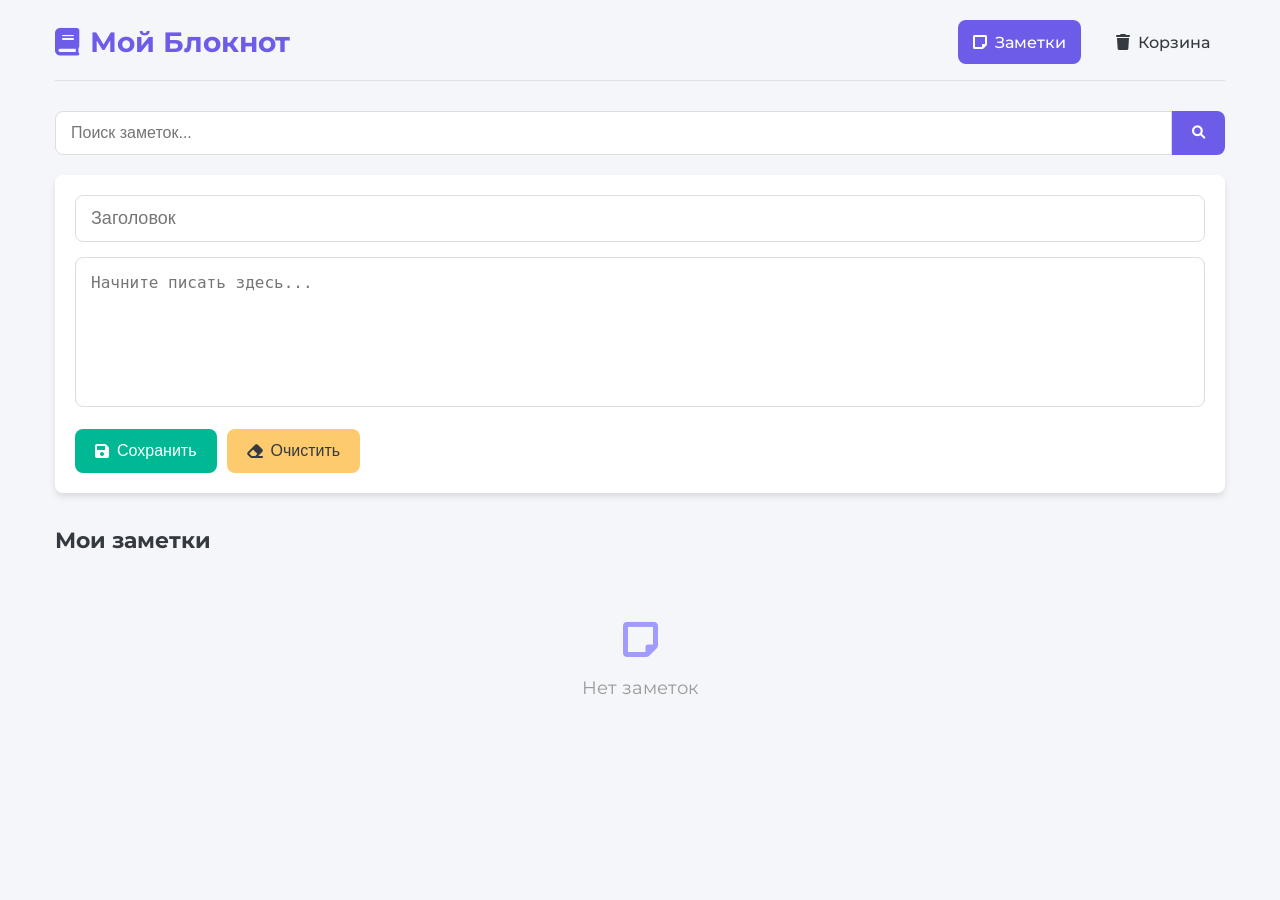
<file: index.html>
<!DOCTYPE html>
<html lang="ru">
<head>
    <meta charset="UTF-8">
    <meta name="viewport" content="width=device-width, initial-scale=1.0, maximum-scale=1.0, user-scalable=no">
    <title>Мой Блокнот</title>
    <link href="https://fonts.googleapis.com/css2?family=Montserrat:wght@400;500;600&display=swap" rel="stylesheet">
    <link rel="stylesheet" href="https://cdnjs.cloudflare.com/ajax/libs/font-awesome/6.0.0-beta3/css/all.min.css">
    <link rel="stylesheet" href="style.css">
</head>
<body>
    <div class="container">
        <header>
            <h1><i class="fas fa-book"></i> Мой Блокнот</h1>
            <nav>
                <a href="#" class="active" id="notes-tab"><i class="fas fa-sticky-note"></i> Заметки</a>
                <a href="trash.html" id="trash-tab"><i class="fas fa-trash"></i> Корзина</a>
            </nav>
        </header>

        <div class="search-bar">
            <input type="text" id="search-input" placeholder="Поиск заметок..." autocapitalize="off">
            <button id="search-btn"><i class="fas fa-search"></i></button>
        </div>

        <div class="note-editor">
            <input type="text" id="note-title" placeholder="Заголовок" autocapitalize="sentences">
            <textarea id="note-content" placeholder="Начните писать здесь..." autocapitalize="sentences"></textarea>
            <div class="editor-actions">
                <button id="save-note"><i class="fas fa-save"></i> Сохранить</button>
                <button id="clear-note"><i class="fas fa-eraser"></i> Очистить</button>
            </div>
        </div>

        <div class="notes-container">
            <h2>Мои заметки</h2>
            <div id="notes-list" class="notes-grid">
                <!-- Заметки будут загружаться здесь -->
            </div>
        </div>
    </div>

    <script src="app.js"></script>
</body>
</html>
</file>
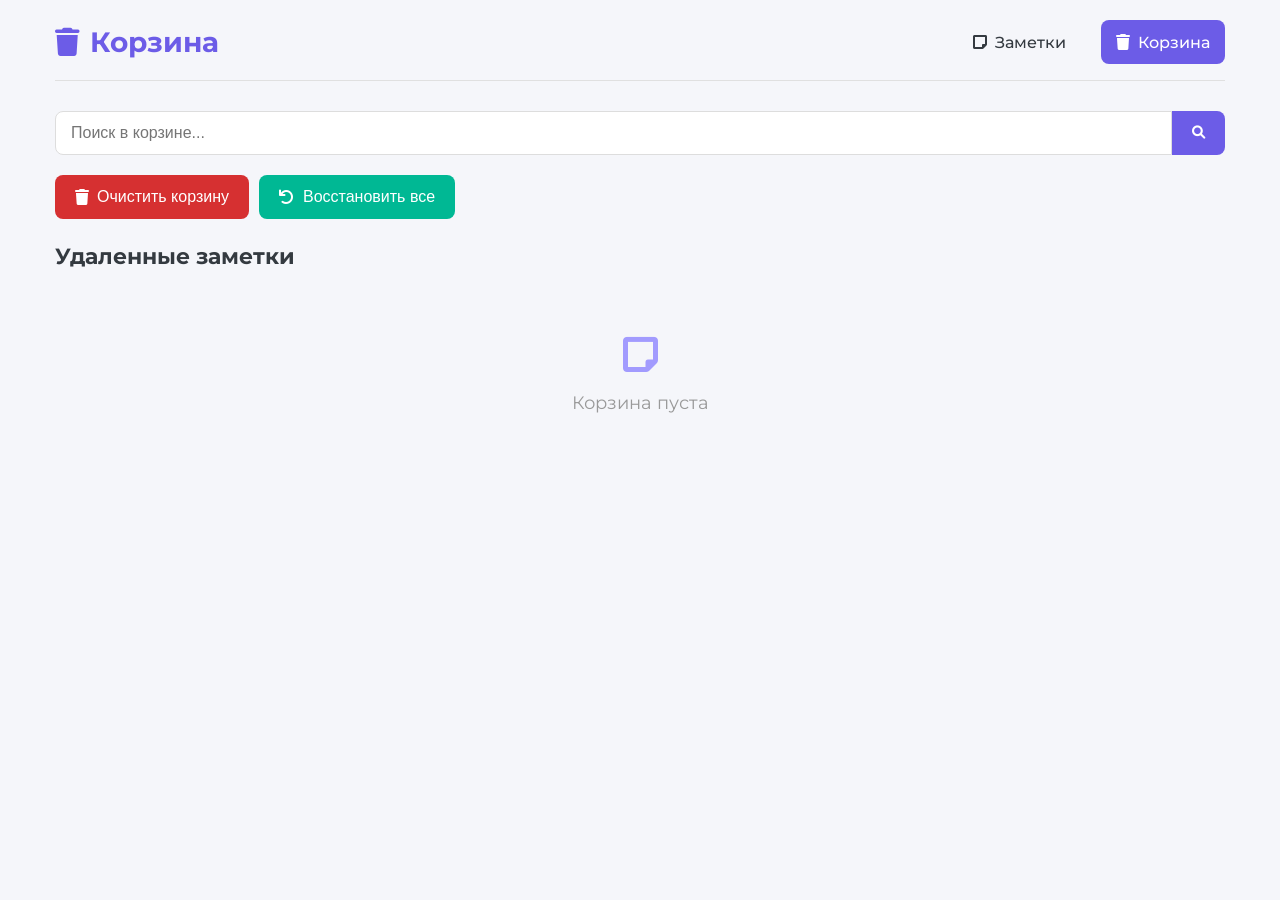
<file: trash.html>
<!DOCTYPE html>
<html lang="ru">
<head>
    <meta charset="UTF-8">
    <meta name="viewport" content="width=device-width, initial-scale=1.0, maximum-scale=1.0, user-scalable=no">
    <title>Корзина - Мой Блокнот</title>
    <link href="https://fonts.googleapis.com/css2?family=Montserrat:wght@400;500;600&display=swap" rel="stylesheet">
    <link rel="stylesheet" href="https://cdnjs.cloudflare.com/ajax/libs/font-awesome/6.0.0-beta3/css/all.min.css">
    <link rel="stylesheet" href="style.css">
</head>
<body>
    <div class="container">
        <header>
            <h1><i class="fas fa-trash"></i> Корзина</h1>
            <nav>
                <a href="index.html" id="notes-tab"><i class="fas fa-sticky-note"></i> Заметки</a>
                <a href="#" class="active" id="trash-tab"><i class="fas fa-trash"></i> Корзина</a>
            </nav>
        </header>

        <div class="search-bar">
            <input type="text" id="search-trash-input" placeholder="Поиск в корзине..." autocapitalize="off">
            <button id="search-trash-btn"><i class="fas fa-search"></i></button>
        </div>

        <div class="trash-actions">
            <button id="empty-trash"><i class="fas fa-trash"></i> Очистить корзину</button>
            <button id="restore-all"><i class="fas fa-undo"></i> Восстановить все</button>
        </div>

        <div class="notes-container">
            <h2>Удаленные заметки</h2>
            <div id="trash-list" class="notes-grid">
                <!-- Удаленные заметки будут загружаться здесь -->
            </div>
        </div>
    </div>

    <script src="app.js"></script>
</body>
</html>
</file>
<file: style.css>
:root {
    --primary-color: #6c5ce7;
    --secondary-color: #a29bfe;
    --accent-color: #fd79a8;
    --light-color: #f8f9fa;
    --dark-color: #343a40;
    --success-color: #00b894;
    --danger-color: #d63031;
    --warning-color: #fdcb6e;
    --border-radius: 8px;
    --box-shadow: 0 4px 6px rgba(0, 0, 0, 0.1);
    --hover-transition: 0.3s;
}

* {
    margin: 0;
    padding: 0;
    box-sizing: border-box;
}

body {
    font-family: 'Montserrat', sans-serif;
    background-color: #f5f6fa;
    color: var(--dark-color);
    line-height: 1.6;
    -webkit-text-size-adjust: 100%;
}

.container {
    max-width: 1200px;
    margin: 0 auto;
    padding: 20px;
}

header {
    display: flex;
    justify-content: space-between;
    align-items: center;
    margin-bottom: 30px;
    padding-bottom: 15px;
    border-bottom: 1px solid #e0e0e0;
}

header h1 {
    color: var(--primary-color);
    font-size: 28px;
    display: flex;
    align-items: center;
    gap: 10px;
}

nav {
    display: flex;
    gap: 20px;
}

nav a {
    text-decoration: none;
    color: var(--dark-color);
    font-weight: 500;
    padding: 8px 15px;
    border-radius: var(--border-radius);
    transition: all var(--hover-transition) ease;
    display: flex;
    align-items: center;
    gap: 8px;
    min-height: 44px;
}

nav a:hover {
    background-color: var(--secondary-color);
    color: white;
}

nav a.active {
    background-color: var(--primary-color);
    color: white;
}

.search-bar {
    display: flex;
    margin-bottom: 20px;
}

.search-bar input {
    flex: 1;
    padding: 12px 15px;
    border: 1px solid #ddd;
    border-radius: var(--border-radius) 0 0 var(--border-radius);
    font-size: 16px;
    outline: none;
    transition: border 0.3s;
    min-height: 44px;
}

.search-bar input:focus {
    border-color: var(--primary-color);
}

.search-bar button {
    padding: 0 20px;
    background-color: var(--primary-color);
    color: white;
    border: none;
    border-radius: 0 var(--border-radius) var(--border-radius) 0;
    cursor: pointer;
    transition: background-color 0.3s;
    min-height: 44px;
}

.search-bar button:hover {
    background-color: #5649d1;
}

.note-editor {
    background-color: white;
    border-radius: var(--border-radius);
    padding: 20px;
    margin-bottom: 30px;
    box-shadow: var(--box-shadow);
}

.note-editor #note-title {
    width: 100%;
    padding: 12px 15px;
    margin-bottom: 15px;
    border: 1px solid #ddd;
    border-radius: var(--border-radius);
    font-size: 18px;
    font-weight: 500;
    outline: none;
    min-height: 44px;
}

.note-editor #note-content {
    width: 100%;
    height: 150px;
    padding: 15px;
    border: 1px solid #ddd;
    border-radius: var(--border-radius);
    font-size: 16px;
    resize: none;
    outline: none;
    margin-bottom: 15px;
    min-height: 44px;
}

.editor-actions {
    display: flex;
    gap: 10px;
}

.editor-actions button {
    padding: 10px 20px;
    border: none;
    border-radius: var(--border-radius);
    font-size: 16px;
    font-weight: 500;
    cursor: pointer;
    transition: all var(--hover-transition);
    display: flex;
    align-items: center;
    gap: 8px;
    min-height: 44px;
}

.editor-actions button:hover {
    transform: translateY(-2px);
}

#save-note {
    background-color: var(--success-color);
    color: white;
}

#save-note:hover {
    background-color: #00a884;
}

#clear-note {
    background-color: var(--warning-color);
    color: var(--dark-color);
}

#clear-note:hover {
    background-color: #fcb236;
}

.trash-actions {
    display: flex;
    gap: 10px;
    margin-bottom: 20px;
}

.trash-actions button {
    padding: 10px 20px;
    border: none;
    border-radius: var(--border-radius);
    font-size: 16px;
    font-weight: 500;
    cursor: pointer;
    transition: all var(--hover-transition);
    display: flex;
    align-items: center;
    gap: 8px;
    min-height: 44px;
}

.trash-actions button:hover {
    transform: translateY(-2px);
}

#empty-trash {
    background-color: var(--danger-color);
    color: white;
}

#empty-trash:hover {
    background-color: #c0392b;
}

#restore-all {
    background-color: var(--success-color);
    color: white;
}

#restore-all:hover {
    background-color: #00a884;
}

.notes-container h2 {
    margin-bottom: 20px;
    color: var(--dark-color);
    font-size: 22px;
}

.notes-grid {
    display: grid;
    grid-template-columns: repeat(auto-fill, minmax(300px, 1fr));
    gap: 20px;
}

.note-card {
    background-color: white;
    border-radius: var(--border-radius);
    padding: 20px;
    box-shadow: var(--box-shadow);
    transition: transform var(--hover-transition);
    position: relative;
    border-left: 4px solid var(--primary-color);
}

.note-card:hover {
    transform: translateY(-5px);
}

.note-card h3 {
    margin-bottom: 10px;
    color: var(--primary-color);
    font-size: 18px;
    white-space: nowrap;
    overflow: hidden;
    text-overflow: ellipsis;
}

.note-card p {
    color: #666;
    margin-bottom: 15px;
    display: -webkit-box;
    -webkit-box-orient: vertical;
    overflow: hidden;
}

.note-card .note-date {
    font-size: 12px;
    color: #999;
    margin-bottom: 15px;
}

.note-actions {
    display: flex;
    gap: 10px;
    justify-content: flex-end;
}

.note-actions button {
    padding: 5px 10px;
    border: none;
    border-radius: 4px;
    cursor: pointer;
    transition: all 0.2s;
    font-size: 14px;
    display: flex;
    align-items: center;
    gap: 5px;
    min-height: 44px;
}

.edit-btn {
    background-color: var(--secondary-color);
    color: white;
}

.edit-btn:hover {
    background-color: #8c7ae6;
}

.delete-btn {
    background-color: var(--danger-color);
    color: white;
}

.delete-btn:hover {
    background-color: #c0392b;
}

.restore-btn {
    background-color: var(--success-color);
    color: white;
}

.restore-btn:hover {
    background-color: #00a884;
}

.permanent-delete-btn {
    background-color: var(--dark-color);
    color: white;
}

.permanent-delete-btn:hover {
    background-color: #23272b;
}

.empty-message {
    text-align: center;
    padding: 40px;
    color: #999;
    font-size: 18px;
    grid-column: 1 / -1;
}

.empty-message i {
    font-size: 40px;
    margin-bottom: 15px;
    color: var(--secondary-color);
}

.mobile-toast {
    position: fixed;
    bottom: 20px;
    left: 50%;
    transform: translateX(-50%);
    background-color: var(--dark-color);
    color: white;
    padding: 12px 24px;
    border-radius: var(--border-radius);
    z-index: 1000;
    opacity: 0;
    transition: opacity 0.3s;
    max-width: 80%;
    text-align: center;
    box-shadow: 0 4px 12px rgba(0,0,0,0.15);
}

.mobile-toast.show {
    opacity: 1;
}

/* Мобильные стили */
@media (max-width: 768px) {
    .container {
        padding: 15px;
    }

    header {
        flex-direction: column;
        gap: 15px;
    }

    nav {
        width: 100%;
        flex-direction: row;
        justify-content: space-around;
        gap: 5px;
    }

    nav a {
        padding: 10px;
        flex-grow: 1;
        text-align: center;
        font-size: 14px;
    }

    .search-bar {
        flex-direction: column;
        gap: 10px;
    }

    .search-bar input {
        border-radius: var(--border-radius);
    }

    .search-bar button {
        border-radius: var(--border-radius);
        padding: 12px;
    }

    .note-editor {
        padding: 15px;
    }

    .editor-actions, .trash-actions {
        flex-direction: column;
        gap: 10px;
    }

    .editor-actions button, .trash-actions button {
        width: 100%;
        padding: 12px;
    }

    .notes-grid {
        grid-template-columns: 1fr;
    }

    .note-card {
        padding: 15px;
    }

    .note-actions {
        flex-direction: column;
        gap: 8px;
    }

    .note-actions button {
        width: 100%;
        padding: 10px;
    }
}

@media (max-width: 480px) {
    :root {
        --border-radius: 6px;
    }

    body {
        font-size: 15px;
    }

    header h1 {
        font-size: 24px;
    }

    .note-editor #note-title {
        font-size: 16px;
    }

    .note-editor #note-content {
        font-size: 15px;
    }
}

/* Поддержка safe-area для устройств с notch */
@supports(padding: max(0px)) {
    .container {
        padding-left: max(15px, env(safe-area-inset-left));
        padding-right: max(15px, env(safe-area-inset-right));
        padding-bottom: max(15px, env(safe-area-inset-bottom));
    }
}

/* Оптимизация для тач-устройств */
@media (hover: none) {
    button:focus, a:focus, input:focus, textarea:focus {
        outline: none;
    }

    .note-card:hover {
        transform: none;
    }

    .editor-actions button:hover, 
    .trash-actions button:hover,
    .note-actions button:hover {
        transform: none;
    }
}

/* Стили для мобильных устройств */
.mobile-device {
    --primary-color: #5c6bc0;
}

.mobile-note {
    border-left-width: 6px;
}
</file>
